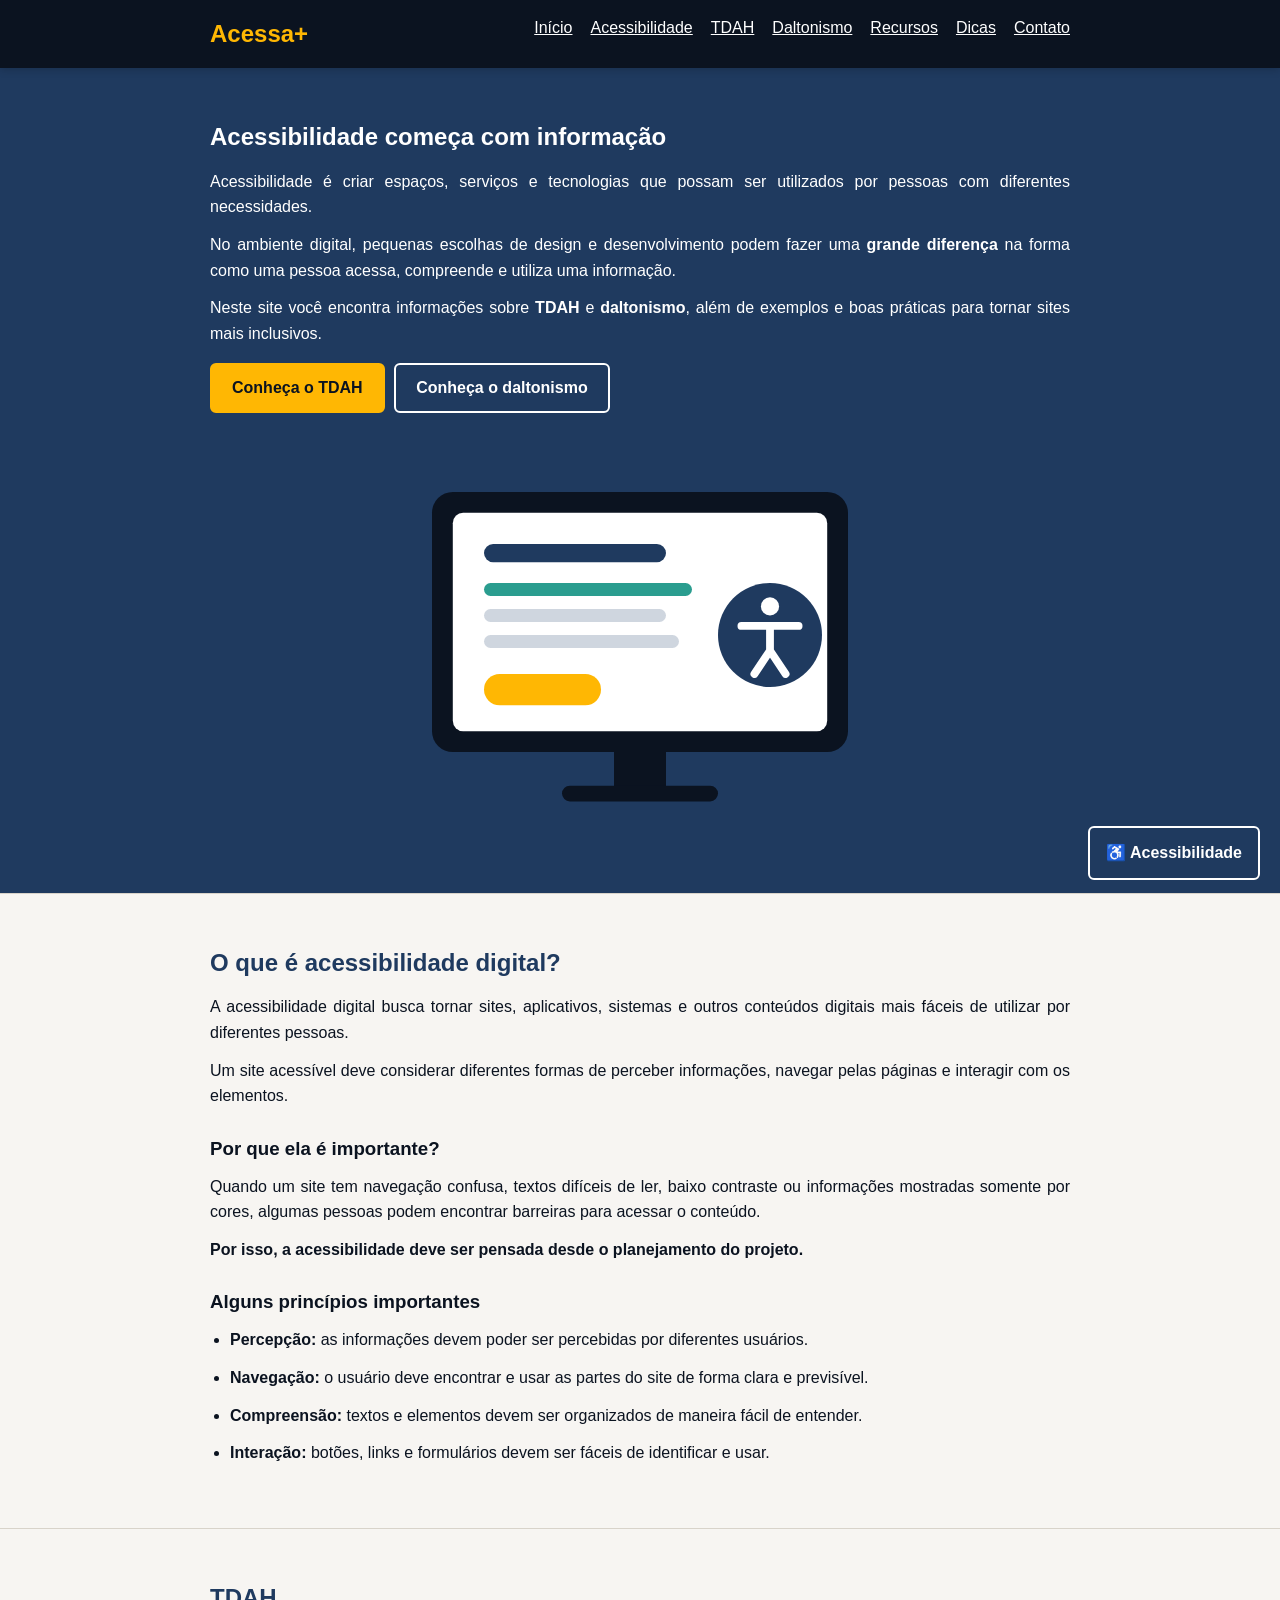
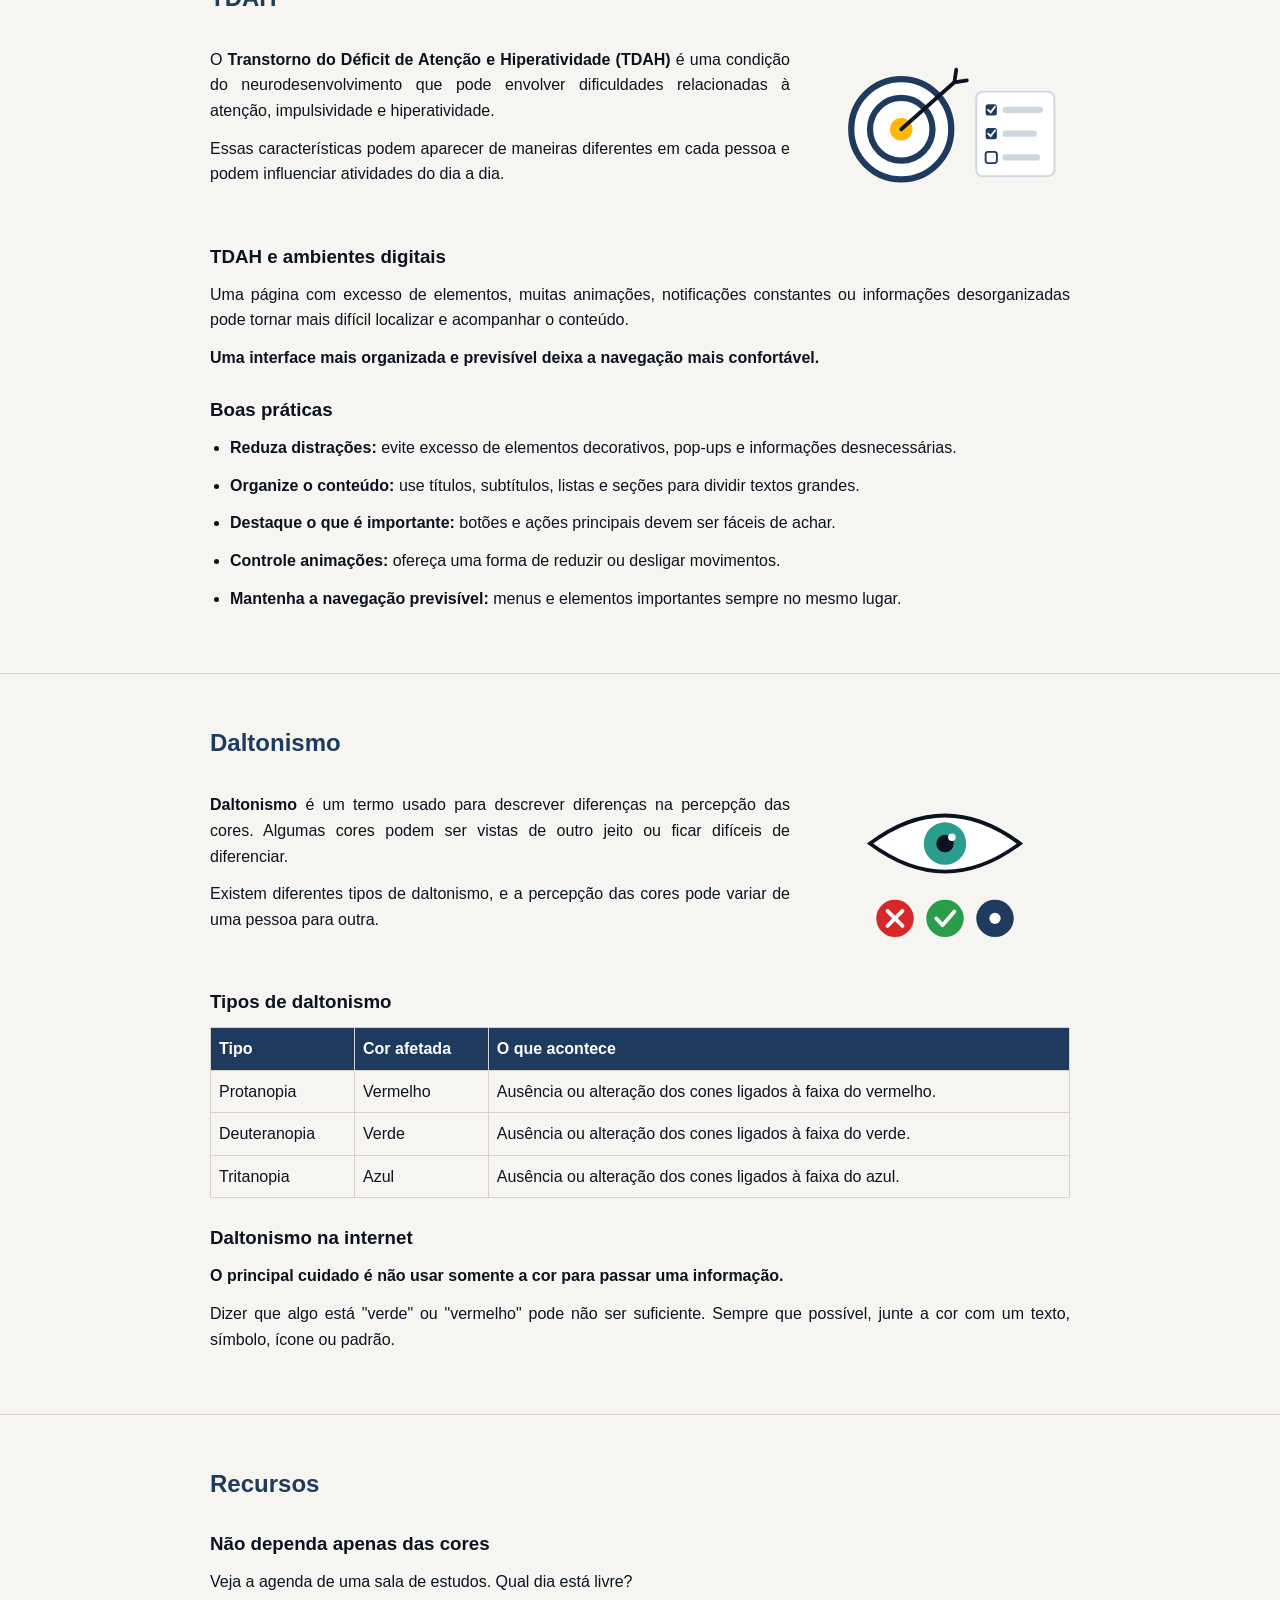
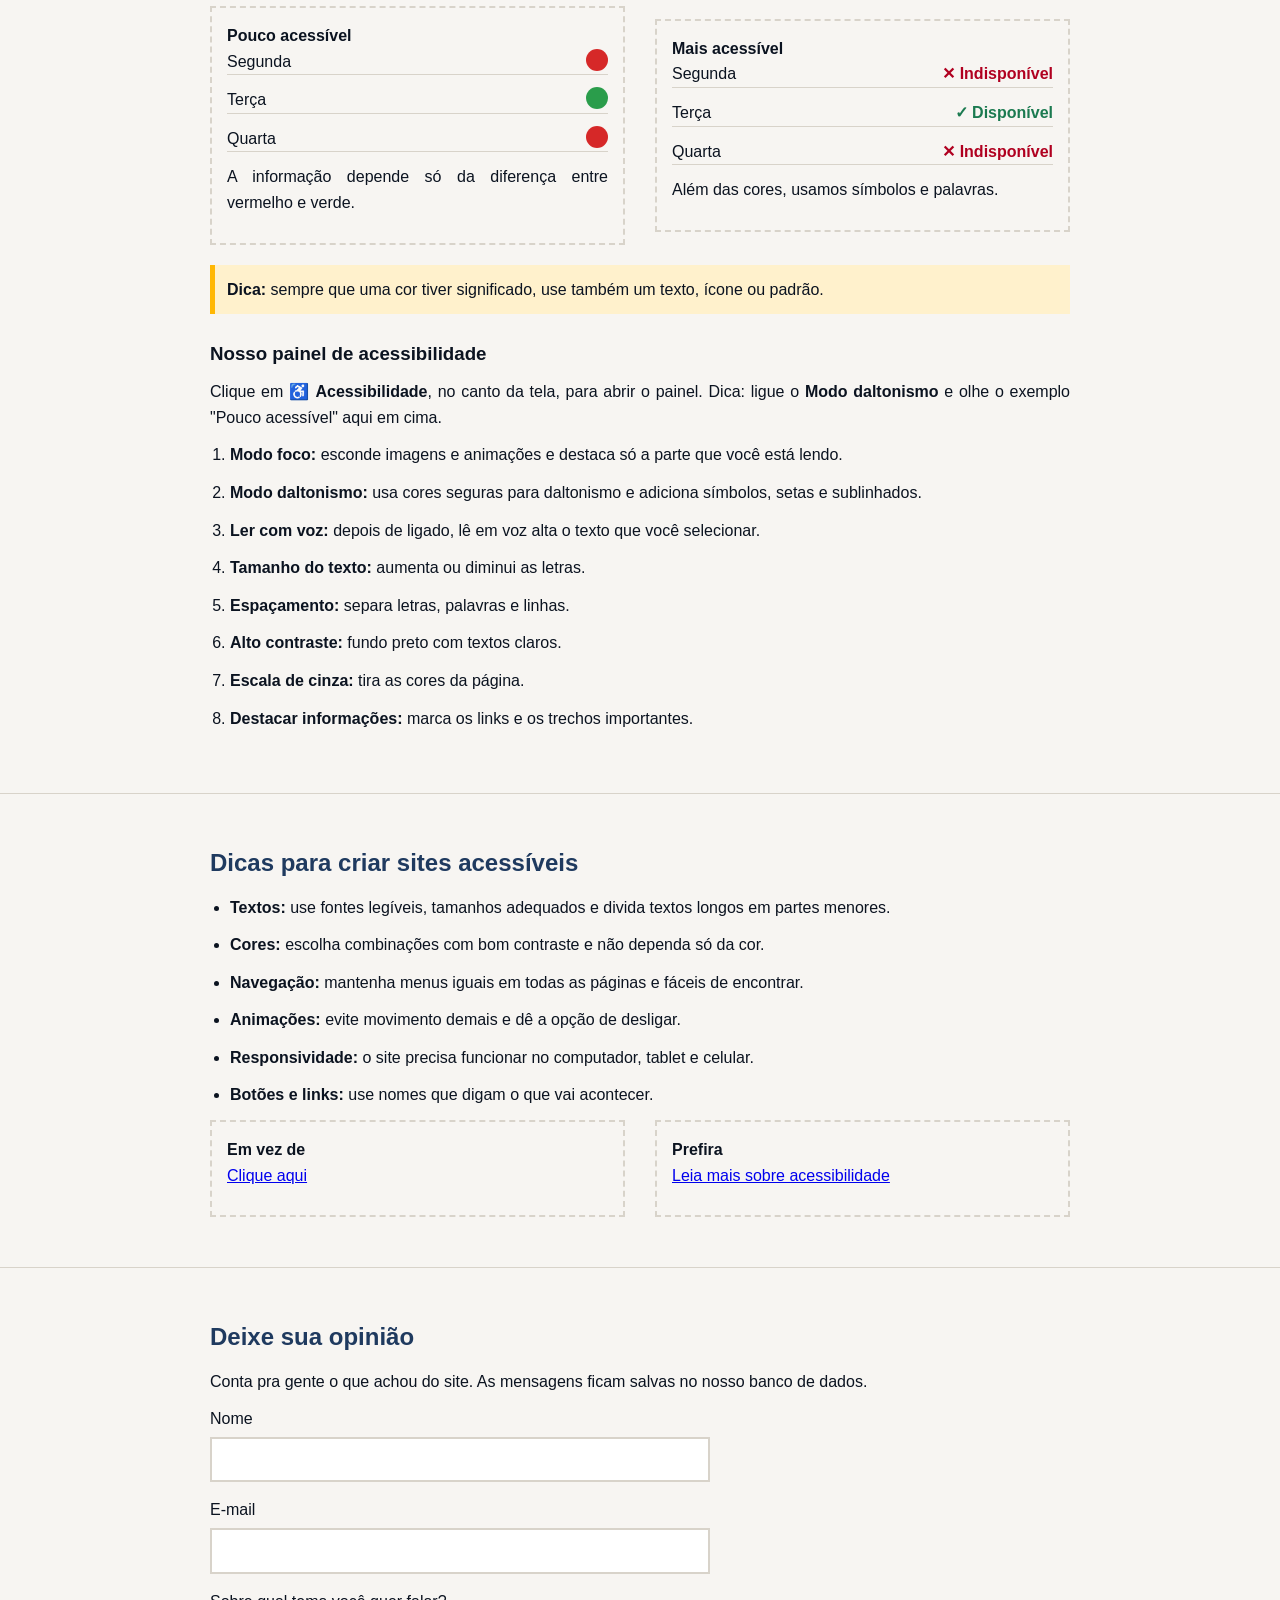
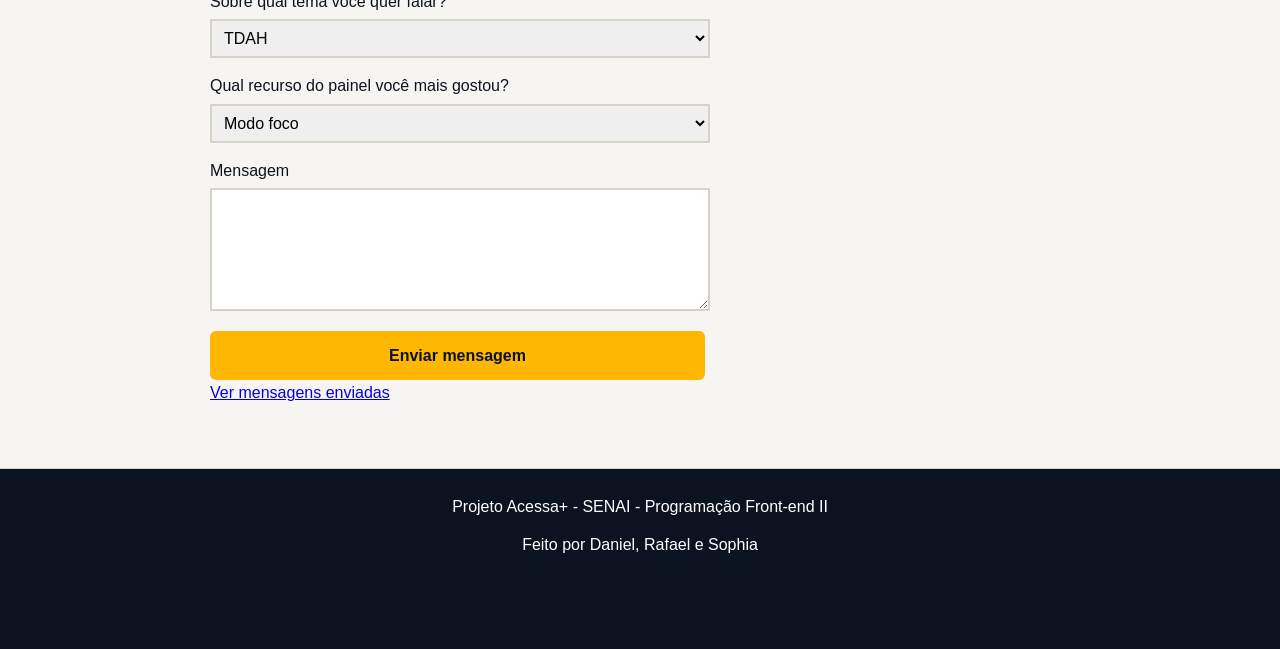
<file: index.html>
<!DOCTYPE html>
<html lang="pt-BR">
<head>
  <meta charset="UTF-8">
  <meta name="viewport" content="width=device-width, initial-scale=1.0">
  <title>Acessa+ | TDAH e Daltonismo</title>
  <link rel="stylesheet" href="css/style.css">
</head>
<body>

  <!-- TOPO -->
  <header class="topo">
    <div class="container topo-conteudo">
      <a href="#inicio" class="logo">Acessa+</a>

      <nav aria-label="Menu principal">
        <ul class="menu">
          <li><a href="#inicio">Início</a></li>
          <li><a href="#acessibilidade">Acessibilidade</a></li>
          <li><a href="#tdah">TDAH</a></li>
          <li><a href="#daltonismo">Daltonismo</a></li>
          <li><a href="#recursos">Recursos</a></li>
          <li><a href="#dicas">Dicas</a></li>
          <li><a href="#contato">Contato</a></li>
        </ul>
      </nav>
    </div>
  </header>

  <main id="conteudo">

    <!-- INÍCIO -->
    <section id="inicio" class="secao banner">
      <div class="container">
        <h1>Acessibilidade começa com informação</h1>
        <p>Acessibilidade é criar espaços, serviços e tecnologias que possam ser utilizados por pessoas com diferentes necessidades.</p>
        <p>No ambiente digital, pequenas escolhas de design e desenvolvimento podem fazer uma <strong>grande diferença</strong> na forma como uma pessoa acessa, compreende e utiliza uma informação.</p>
        <p>Neste site você encontra informações sobre <strong>TDAH</strong> e <strong>daltonismo</strong>, além de exemplos e boas práticas para tornar sites mais inclusivos.</p>

        <a href="#tdah" class="botao">Conheça o TDAH</a>
        <a href="#daltonismo" class="botao botao-contorno">Conheça o daltonismo</a>

        <!-- só enfeite, por isso alt vazio (some no modo foco) -->
        <img src="img/acessibilidade.svg" alt="" class="banner-img secundario">
      </div>
    </section>

    <!-- ACESSIBILIDADE DIGITAL -->
    <section id="acessibilidade" class="secao">
      <div class="container">
        <h2>O que é acessibilidade digital?</h2>
        <p>A acessibilidade digital busca tornar sites, aplicativos, sistemas e outros conteúdos digitais mais fáceis de utilizar por diferentes pessoas.</p>
        <p>Um site acessível deve considerar diferentes formas de perceber informações, navegar pelas páginas e interagir com os elementos.</p>

        <h3>Por que ela é importante?</h3>
        <p>Quando um site tem navegação confusa, textos difíceis de ler, baixo contraste ou informações mostradas somente por cores, algumas pessoas podem encontrar barreiras para acessar o conteúdo.</p>
        <p class="importante">Por isso, a acessibilidade deve ser pensada desde o planejamento do projeto.</p>

        <h3>Alguns princípios importantes</h3>
        <ul class="lista">
          <li><strong>Percepção:</strong> as informações devem poder ser percebidas por diferentes usuários.</li>
          <li><strong>Navegação:</strong> o usuário deve encontrar e usar as partes do site de forma clara e previsível.</li>
          <li><strong>Compreensão:</strong> textos e elementos devem ser organizados de maneira fácil de entender.</li>
          <li><strong>Interação:</strong> botões, links e formulários devem ser fáceis de identificar e usar.</li>
        </ul>
      </div>
    </section>

    <!-- TDAH -->
    <section id="tdah" class="secao">
      <div class="container">
        <h2>TDAH</h2>

        <div class="texto-com-img">
          <div>
            <p>O <strong>Transtorno do Déficit de Atenção e Hiperatividade (TDAH)</strong> é uma condição do neurodesenvolvimento que pode envolver dificuldades relacionadas à atenção, impulsividade e hiperatividade.</p>
            <p>Essas características podem aparecer de maneiras diferentes em cada pessoa e podem influenciar atividades do dia a dia.</p>
          </div>
          <img src="img/tdah.svg" alt="Ilustração de um alvo com uma flecha no centro e uma lista de tarefas marcadas ao lado">
        </div>

        <h3>TDAH e ambientes digitais</h3>
        <p>Uma página com excesso de elementos, muitas animações, notificações constantes ou informações desorganizadas pode tornar mais difícil localizar e acompanhar o conteúdo.</p>
        <p class="importante">Uma interface mais organizada e previsível deixa a navegação mais confortável.</p>

        <h3>Boas práticas</h3>
        <ul class="lista">
          <li><strong>Reduza distrações:</strong> evite excesso de elementos decorativos, pop-ups e informações desnecessárias.</li>
          <li><strong>Organize o conteúdo:</strong> use títulos, subtítulos, listas e seções para dividir textos grandes.</li>
          <li><strong>Destaque o que é importante:</strong> botões e ações principais devem ser fáceis de achar.</li>
          <li><strong>Controle animações:</strong> ofereça uma forma de reduzir ou desligar movimentos.</li>
          <li><strong>Mantenha a navegação previsível:</strong> menus e elementos importantes sempre no mesmo lugar.</li>
        </ul>
      </div>
    </section>

    <!-- DALTONISMO -->
    <section id="daltonismo" class="secao">
      <div class="container">
        <h2>Daltonismo</h2>

        <div class="texto-com-img">
          <div>
            <p><strong>Daltonismo</strong> é um termo usado para descrever diferenças na percepção das cores. Algumas cores podem ser vistas de outro jeito ou ficar difíceis de diferenciar.</p>
            <p>Existem diferentes tipos de daltonismo, e a percepção das cores pode variar de uma pessoa para outra.</p>
          </div>
          <img src="img/daltonismo.svg" alt="Ilustração de um olho com três círculos coloridos abaixo, cada um com um símbolo diferente: X, visto e ponto">
        </div>

        <h3>Tipos de daltonismo</h3>
        <div>
          <table class="tabela">
            <tr>
              <th>Tipo</th>
              <th>Cor afetada</th>
              <th>O que acontece</th>
            </tr>
            <tr>
              <td>Protanopia</td>
              <td>Vermelho</td>
              <td>Ausência ou alteração dos cones ligados à faixa do vermelho.</td>
            </tr>
            <tr>
              <td>Deuteranopia</td>
              <td>Verde</td>
              <td>Ausência ou alteração dos cones ligados à faixa do verde.</td>
            </tr>
            <tr>
              <td>Tritanopia</td>
              <td>Azul</td>
              <td>Ausência ou alteração dos cones ligados à faixa do azul.</td>
            </tr>
          </table>
        </div>

        <h3>Daltonismo na internet</h3>
        <p class="importante">O principal cuidado é não usar somente a cor para passar uma informação.</p>
        <p>Dizer que algo está "verde" ou "vermelho" pode não ser suficiente. Sempre que possível, junte a cor com um texto, símbolo, ícone ou padrão.</p>
      </div>
    </section>

    <!-- RECURSOS -->
    <section id="recursos" class="secao">
      <div class="container">
        <h2>Recursos</h2>

        <h3>Não dependa apenas das cores</h3>
        <p>Veja a agenda de uma sala de estudos. Qual dia está livre?</p>

        <!-- antes e depois -->
        <div class="comparacao">
          <div class="exemplo">
            <h4>Pouco acessível</h4>
            <ul class="agenda">
              <li>Segunda <span class="bolinha vermelha"></span></li>
              <li>Terça <span class="bolinha verde"></span></li>
              <li>Quarta <span class="bolinha vermelha"></span></li>
            </ul>
            <p class="legenda">A informação depende só da diferença entre vermelho e verde.</p>
          </div>

          <div class="exemplo">
            <h4>Mais acessível</h4>
            <ul class="agenda">
              <li>Segunda <span class="status ocupado">✕ Indisponível</span></li>
              <li>Terça <span class="status livre">✓ Disponível</span></li>
              <li>Quarta <span class="status ocupado">✕ Indisponível</span></li>
            </ul>
            <p class="legenda">Além das cores, usamos símbolos e palavras.</p>
          </div>
        </div>

        <p class="dica"><strong>Dica:</strong> sempre que uma cor tiver significado, use também um texto, ícone ou padrão.</p>

        <h3>Nosso painel de acessibilidade</h3>
        <p>Clique em <strong>♿ Acessibilidade</strong>, no canto da tela, para abrir o painel. Dica: ligue o <strong>Modo daltonismo</strong> e olhe o exemplo "Pouco acessível" aqui em cima.</p>
        <ol class="lista">
          <li><strong>Modo foco:</strong> esconde imagens e animações e destaca só a parte que você está lendo.</li>
          <li><strong>Modo daltonismo:</strong> usa cores seguras para daltonismo e adiciona símbolos, setas e sublinhados.</li>
          <li><strong>Ler com voz:</strong> depois de ligado, lê em voz alta o texto que você selecionar.</li>
          <li><strong>Tamanho do texto:</strong> aumenta ou diminui as letras.</li>
          <li><strong>Espaçamento:</strong> separa letras, palavras e linhas.</li>
          <li><strong>Alto contraste:</strong> fundo preto com textos claros.</li>
          <li><strong>Escala de cinza:</strong> tira as cores da página.</li>
          <li><strong>Destacar informações:</strong> marca os links e os trechos importantes.</li>
        </ol>
      </div>
    </section>

    <!-- DICAS -->
    <section id="dicas" class="secao">
      <div class="container">
        <h2>Dicas para criar sites acessíveis</h2>

        <ul class="lista">
          <li><strong>Textos:</strong> use fontes legíveis, tamanhos adequados e divida textos longos em partes menores.</li>
          <li><strong>Cores:</strong> escolha combinações com bom contraste e não dependa só da cor.</li>
          <li><strong>Navegação:</strong> mantenha menus iguais em todas as páginas e fáceis de encontrar.</li>
          <li><strong>Animações:</strong> evite movimento demais e dê a opção de desligar.</li>
          <li><strong>Responsividade:</strong> o site precisa funcionar no computador, tablet e celular.</li>
          <li><strong>Botões e links:</strong> use nomes que digam o que vai acontecer.</li>
        </ul>

        <div class="comparacao">
          <div class="exemplo">
            <h4>Em vez de</h4>
            <p><a href="#acessibilidade">Clique aqui</a></p>
          </div>
          <div class="exemplo">
            <h4>Prefira</h4>
            <p><a href="#acessibilidade">Leia mais sobre acessibilidade</a></p>
          </div>
        </div>
      </div>
    </section>

    <!-- CONTATO (salva no banco) -->
    <section id="contato" class="secao">
      <div class="container">
        <h2>Deixe sua opinião</h2>
        <p>Conta pra gente o que achou do site. As mensagens ficam salvas no nosso banco de dados.</p>

        <!-- action = pra onde os dados vão (o arquivo PHP que salva no banco) -->
        <!-- method POST = os dados vão escondidos, não aparecem na barra de endereço -->
        <!-- o "name" de cada campo é o nome que o PHP usa: $_POST["nome"], $_POST["email"]... -->
        <form action="php/salvar.php" method="POST" class="formulario">
          <label for="nome">Nome</label>
          <input type="text" id="nome" name="nome" required>

          <label for="email">E-mail</label>
          <input type="email" id="email" name="email" required>

          <label for="tema">Sobre qual tema você quer falar?</label>
          <select id="tema" name="tema">
            <option value="TDAH">TDAH</option>
            <option value="Daltonismo">Daltonismo</option>
            <option value="Acessibilidade em geral">Acessibilidade em geral</option>
          </select>

          <label for="recurso">Qual recurso do painel você mais gostou?</label>
          <select id="recurso" name="recurso">
            <option value="Modo foco">Modo foco</option>
            <option value="Modo daltonismo">Modo daltonismo</option>
            <option value="Ler com voz">Ler com voz</option>
            <option value="Tamanho do texto">Tamanho do texto</option>
            <option value="Espaçamento">Espaçamento</option>
            <option value="Alto contraste">Alto contraste</option>
            <option value="Escala de cinza">Escala de cinza</option>
            <option value="Destacar informações">Destacar informações</option>
          </select>

          <label for="mensagem">Mensagem</label>
          <textarea id="mensagem" name="mensagem" rows="4" required></textarea>

          <button type="submit" class="botao">Enviar mensagem</button>
        </form>

        <!-- página que lê o banco e mostra tudo que foi salvo -->
        <p><a href="php/mensagens.php">Ver mensagens enviadas</a></p>
      </div>
    </section>

  </main>

  <footer class="rodape">
    <p>Projeto Acessa+ - SENAI - Programação Front-end II</p>
    <p>Feito por Daniel, Rafael e Sophia</p>
  </footer>

  <!-- PAINEL: é a página painel.html aberta aqui dentro, num quadrinho -->
  <button id="btn-abrir-painel" class="btn-painel">♿ Acessibilidade</button>
  <iframe id="painel" class="painel" src="painel.html" title="Painel de acessibilidade" hidden></iframe>

  <!-- aplica o que foi escolhido no painel -->
  <script src="js/aplicar.js"></script>
</body>
</html>
</file>
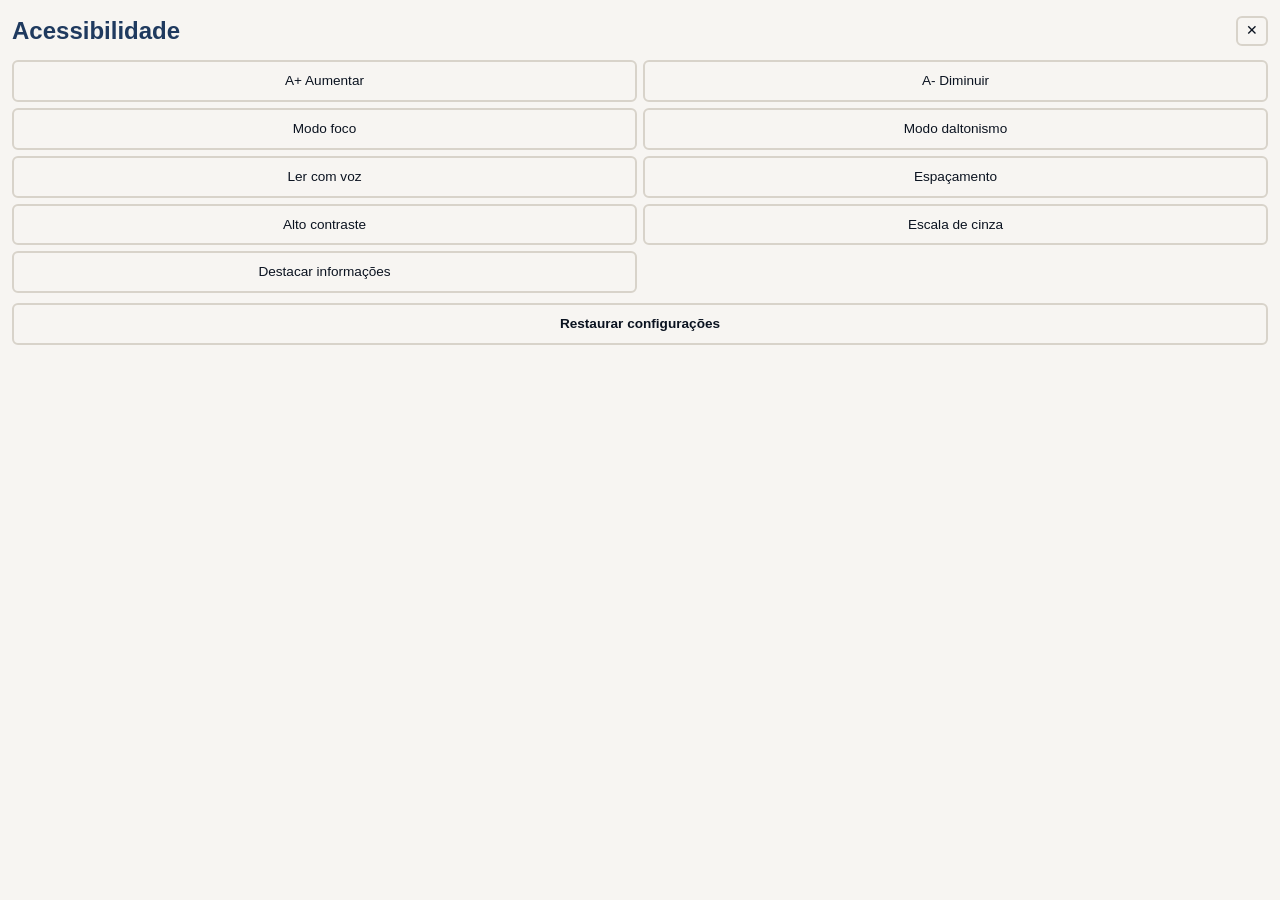
<file: painel.html>
<!DOCTYPE html>
<html lang="pt-BR">
<head>
  <meta charset="UTF-8">
  <meta name="viewport" content="width=device-width, initial-scale=1.0">
  <title>Painel de Acessibilidade</title>
  <link rel="stylesheet" href="css/style.css">
</head>
<body class="pagina-painel">

  <!-- esta página abre dentro do site, no canto da tela -->

  <div class="painel-topo">
    <h2>Acessibilidade</h2>
    <button class="btn-fechar" onclick="fecharPainel()">✕</button>
  </div>

  <!-- cada botão chama uma função do painel.js -->
  <div class="painel-grade">
    <button class="btn-recurso" onclick="mudarTamanho(10)">A+ Aumentar</button>
    <button class="btn-recurso" onclick="mudarTamanho(-10)">A- Diminuir</button>
    <button id="btn-modo-foco" class="btn-recurso" onclick="alternar('modo-foco', this)">Modo foco</button>
    <button id="btn-modo-daltonismo" class="btn-recurso" onclick="alternar('modo-daltonismo', this)">Modo daltonismo</button>
    <button id="btn-ler-voz" class="btn-recurso" onclick="alternar('ler-voz', this)">Ler com voz</button>
    <button id="btn-espacamento" class="btn-recurso" onclick="alternar('espacamento', this)">Espaçamento</button>
    <button id="btn-alto-contraste" class="btn-recurso" onclick="alternar('alto-contraste', this)">Alto contraste</button>
    <button id="btn-escala-cinza" class="btn-recurso" onclick="alternar('escala-cinza', this)">Escala de cinza</button>
    <button id="btn-destacar" class="btn-recurso" onclick="alternar('destacar', this)">Destacar informações</button>
  </div>

  <button class="btn-restaurar" onclick="restaurar()">Restaurar configurações</button>

  <script src="js/aplicar.js"></script>
  <script src="js/painel.js"></script>
</body>
</html>
</file>
<file: css/style.css>
/*cores do site
  ficam em variáveis (--nome) pra trocar fácil depois:
  alto contraste e o modo daltonismo só mudam essas variáveis*/
:root {
  --escuro: #0B1320;
  --azul: #1F3A5F;
  --fundo: #F7F5F2;
  --amarelo: #FFB703;
  --verde: #2A9D8F;
  --texto: #0B1320;
  --borda: #d8d3ca;
}

* {
  box-sizing: border-box;
  margin: 0;
  padding: 0;
}

body {
  font-family: Verdana, Arial, sans-serif;
  background: var(--fundo);
  color: var(--texto);
  line-height: 1.6;
}

button, input, select, textarea {
  font: inherit;
}

img {
  max-width: 100%;
}

h1, h2, p, li {
  margin-bottom: 12px;
}

p, li {
  text-align: justify;
  hyphens: auto;
}

h2 {
  color: var(--azul);
}

h3 {
  margin: 25px 0 10px;
}

.container {
  max-width: 900px;
  margin: 0 auto;
  padding: 0 20px;
}

.topo {
  background: var(--escuro);
  padding: 15px 0;
  position: sticky;
  top: 0;
  z-index: 1000;
  box-shadow: 0 2px 8px rgba(0, 0, 0, 0.18);
}

.topo-conteudo {
  display: flex;
  flex-wrap: wrap;
  justify-content: space-between;
}

.logo {
  color: var(--amarelo);
  font-size: 1.5rem;
  font-weight: bold;
  text-decoration: none;
}

.menu {
  list-style: none;
  display: flex;
  flex-wrap: wrap;
  gap: 18px;
}

.menu a {
  color: white;
}

.secao {
  padding: 50px 0;
  border-bottom: 1px solid var(--borda);
}

.banner {
  background: var(--azul);
  color: white;
}

/*conteúdo lado a lado*/
.texto-com-img, .comparacao {
  display: flex;
  align-items: center;
  gap: 30px;
}

/*imagem centralizada embaixo do texto*/
.banner-img {
  display: block;
  width: 100%;
  max-width: 520px;
  margin: 40px auto 0;
  animation: flutuar 4s infinite;
}

/*imagem flutuando*/
@keyframes flutuar {
  50% { transform: translateY(-12px); }
}

.texto-com-img img {
  width: 250px;
}

.lista {
  padding-left: 20px;
}

.importante {
  font-weight: bold;
}

.botao {
  display: inline-block;
  background: var(--amarelo);
  color: var(--escuro);
  border: 2px solid var(--amarelo);
  padding: 10px 20px;
  margin: 5px 5px 0 0;
  border-radius: 6px;
  font-weight: bold;
  text-decoration: none;
  cursor: pointer;
}

.botao-contorno {
  background: none;
  color: white;
  border-color: white;
}

/*tabela*/
.tabela {
  border-collapse: collapse;
  width: 100%;
}

.tabela th, .tabela td {
  border: 1px solid var(--borda);
  padding: 8px;
  text-align: left;
}

.tabela th {
  background: var(--azul);
  color: white;
}

/*exemplo das cores*/
.exemplo {
  flex: 1;
  border: 2px dashed var(--borda);
  padding: 15px;
}

.agenda li {
  display: flex;
  justify-content: space-between;
  border-bottom: 1px solid var(--borda);
}

.bolinha {
  width: 22px;
  height: 22px;
  border-radius: 50%;
  color: white;
  text-align: center;
  font-size: 0.8rem;
}

.vermelha { background: #d62828; }
.verde { background: #2a9d4b; }
.ocupado { color: #b00020; font-weight: bold; }
.livre { color: #1b7a50; font-weight: bold; }

.dica {
  background: #fff1cc;
  border-left: 5px solid var(--amarelo);
  padding: 12px;
  margin-top: 20px;
}

/*formulário*/
.formulario {
  display: flex;
  flex-direction: column;
  max-width: 500px;
  gap: 5px;
}

.formulario input, .formulario select, .formulario textarea {
  padding: 8px;
  border: 2px solid var(--borda);
  margin-bottom: 10px;
}

.rodape {
  background: var(--escuro);
  color: white;
  padding: 25px 20px 80px;
}

.rodape p {
  text-align: center;
}

/*botão e quadro do painel*/
.btn-painel {
  position: fixed;
  right: 20px;
  bottom: 20px;
  background: var(--azul);
  color: white;
  border: 2px solid white;
  border-radius: 6px;
  padding: 12px 16px;
  font-weight: bold;
  cursor: pointer;
}

/*iframe que mostra o painel.html no canto*/
.painel {
  position: fixed;
  right: 20px;
  bottom: 100px;
  width: 320px;
  height: 380px;
  border: 2px solid var(--texto);
  border-radius: 8px;
  background: var(--fundo);
}

.pagina-painel {
  padding: 12px;
  font-size: 16px; /*painel não cresce junto com o A+*/
}

.painel-topo {
  display: flex;
  justify-content: space-between;
  align-items: center;
}

.painel-topo h2 {
  margin: 0;
}

/*2 botões por linha*/
.painel-grade {
  display: grid;
  grid-template-columns: 1fr 1fr;
  gap: 6px;
  margin: 10px 0;
}

.btn-fechar, .btn-recurso, .btn-restaurar {
  background: var(--fundo);
  color: var(--texto);
  border: 2px solid var(--borda);
  border-radius: 6px;
  padding: 8px 4px;
  font-size: 0.85em;
  cursor: pointer;
}

.btn-fechar {
  padding: 2px 8px;
}

.btn-restaurar {
  width: 100%;
  font-weight: bold;
}

/*ligado: muda a cor e ganha símbolos (não fica só na cor)
  ::after coloca um conteúdo depois do texto do botão*/
.btn-recurso.ativo {
  background: var(--azul);
  color: white;
}

.btn-recurso.ativo::after {
  content: " ✓";
}

/*CLASSES QUE O JS COLOCA NO <body>
  ex: quando o body tem a classe "modo-foco",
  a regra ".modo-foco .secundario" passa a valer*/

/*modo foco: menos coisa na tela pra não tirar a atenção*/

/*esconde as imagens e enfeites*/
.modo-foco .secundario,
.modo-foco .texto-com-img img {
  display: none;
}

/*para a animação*/
.modo-foco .banner-img {
  animation: none;
}

/*coluna de texto mais estreita (linha curta cansa menos)*/
.modo-foco .container {
  max-width: 760px;
}

/*tira o fundo colorido do topo do site*/
.modo-foco .banner {
  background: var(--fundo);
  color: var(--texto);
}

.modo-foco .botao-contorno {
  color: var(--azul);
  border-color: var(--azul);
}

/*"holofote": as seções ficam apagadas
  e só a que está com o mouse em cima fica forte*/
.modo-foco .secao {
  opacity: 0.35;
}

.modo-foco .secao:hover,
.modo-foco .secao:focus-within {
  opacity: 1;
}

/*modo daltonismo
  1) troca a paleta por cores seguras pra daltonismo
  2) coloca marcas que não dependem de cor*/
.modo-daltonismo {
  --escuro: #000000;
  --azul: #0072B2;
  --amarelo: #E69F00;
  --verde: #009E73;
  --borda: #555555;
}

/*vermelho/verde viram laranja/azul e ganham símbolo*/
.modo-daltonismo .vermelha { background: #E69F00; }
.modo-daltonismo .verde { background: #0072B2; }
.modo-daltonismo .vermelha::after { content: "✕"; }
.modo-daltonismo .verde::after { content: "✓"; }
.modo-daltonismo .ocupado { color: #A35C00; }
.modo-daltonismo .livre { color: #0072B2; }

/*links: sublinhado grosso e negrito, não só a cor*/
.modo-daltonismo main a {
  font-weight: bold;
  text-decoration-thickness: 3px;
}

/*frases importantes*/
.modo-daltonismo .importante::before {
  content: "➜ ";
}

/*títulos*/
.modo-daltonismo h2 {
  border-bottom: 4px solid var(--amarelo);
}

/*linhas da tabela alternadas, pra não se perder
  nth-child(odd) = linhas ímpares (1ª, 3ª, 5ª...)*/
.modo-daltonismo .tabela tr:nth-child(odd) td {
  background: rgba(128, 128, 128, 0.2);
}

/*espaçamento*/
.espacamento main {
  letter-spacing: 0.08em;
  word-spacing: 0.2em;
  line-height: 2;
}

/*alto contraste*/
.alto-contraste {
  --escuro: black;
  --azul: black;
  --fundo: black;
  --verde: black;
  --texto: white;
  --borda: white;
}

.alto-contraste h2, .alto-contraste a, .alto-contraste .status {
  color: var(--amarelo);
}

.alto-contraste .dica {
  background: black;
}

.alto-contraste .botao {
  color: black;
}

.alto-contraste .botao-contorno {
  color: var(--amarelo);
}

/*escala de cinza "> *" = todos os filhos diretos do body (topo, main, rodapé...)*/
.escala-cinza > * {
  filter: grayscale(100%);
}

/*destacar*/
.destacar main a {
  outline: 3px dashed currentColor;
}

.destacar main strong,
.destacar main .importante {
  background: #ffe066;
  color: black;
}

/*responsividade*/
@media (max-width: 700px) {
  .texto-com-img,
  .comparacao {
    flex-direction: column;
  }
}
</file>
